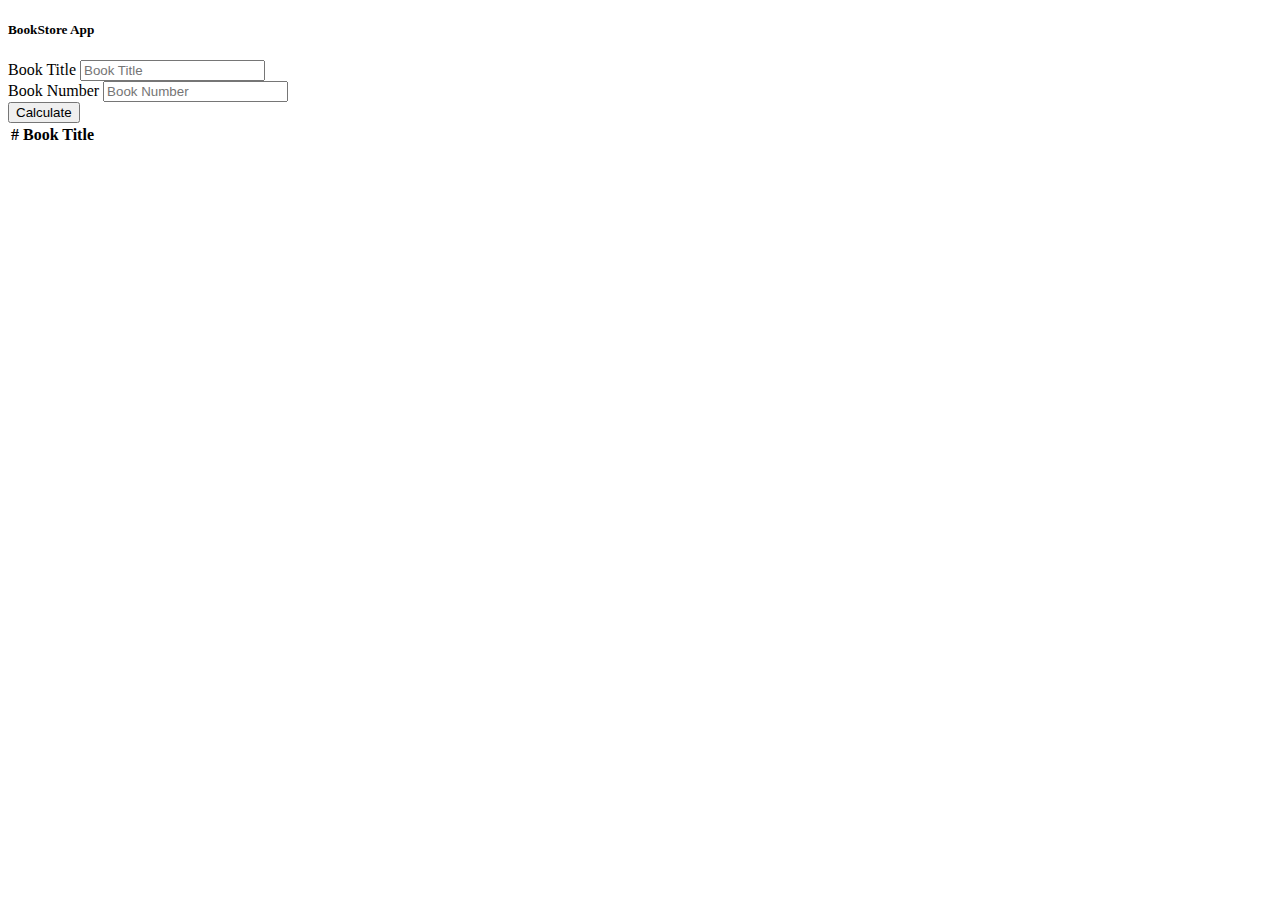
<file: booksstoreapp/index.html>
<!doctype html>
<html lang="en">
  <head>
    <!-- Required meta tags -->
    <meta charset="utf-8">
    <meta name="viewport" content="width=device-width, initial-scale=1">

    <!-- Bootstrap CSS -->
    <link href="https://cdn.jsdelivr.net/npm/bootstrap@5.1.3/dist/css/bootstrap.min.css" rel="stylesheet" integrity="sha384-1BmE4kWBq78iYhFldvKuhfTAU6auU8tT94WrHftjDbrCEXSU1oBoqyl2QvZ6jIW3" crossorigin="anonymous">

    <title>Book Storage App</title>
  </head>
  <body class="bg-dark">
    <div class="container">  
        <div class="row">
            <div class="col-md-6 mx-auto">
                <div class="card card-body text-center mt-5">
                    <h5 class="heading display-5 pb-3">BookStore App</h5>
                   <form id="book-form">
                        <div class="form-group">
                            <div class="input-group">
                                <span class="input-group-text">Book Title</span>
                                <input type="text" class="form-control" id="book-title" placeholder="Book Title">
                            </div>
                        </div>
                        
                        

                        <div class="form-group pt-4">
                            <div class="input-group">
                              <span class="input-group-text">Book Number</span>
                              <input type="text" class="form-control" id="book-number" placeholder="Book Number">
                            </div>
                        </div>


                        <div class="form-group pt-4">
                            <input type="submit" value="Calculate" class="btn btn-dark btn-block">
                        </div>

                   </form>


                   <table class="table pt-5">
                        <thead>
                        <tr>
                            <th scope="col">#</th>
                            <th scope="col">Book Title</th>
                        </tr>
                        </thead>
                        
                        <tbody class="table-body">

                        </tbody>
                    </table>
                </div>
            </div>
        </div>
    </div>  
    

    <!-- Optional JavaScript; choose one of the two! -->

    <!-- Option 1: Bootstrap Bundle with Popper -->
    <script src="https://cdn.jsdelivr.net/npm/bootstrap@5.1.3/dist/js/bootstrap.bundle.min.js" integrity="sha384-ka7Sk0Gln4gmtz2MlQnikT1wXgYsOg+OMhuP+IlRH9sENBO0LRn5q+8nbTov4+1p" crossorigin="anonymous"></script>

    <!-- Option 2: Separate Popper and Bootstrap JS -->

    <script src="https://cdn.jsdelivr.net/npm/@popperjs/core@2.10.2/dist/umd/popper.min.js" integrity="sha384-7+zCNj/IqJ95wo16oMtfsKbZ9ccEh31eOz1HGyDuCQ6wgnyJNSYdrPa03rtR1zdB" crossorigin="anonymous"></script>
    <script src="https://cdn.jsdelivr.net/npm/bootstrap@5.1.3/dist/js/bootstrap.min.js" integrity="sha384-QJHtvGhmr9XOIpI6YVutG+2QOK9T+ZnN4kzFN1RtK3zEFEIsxhlmWl5/YESvpZ13" crossorigin="anonymous"></script>
    <script src="app.js"></script>
  </body>
</html>
</file>
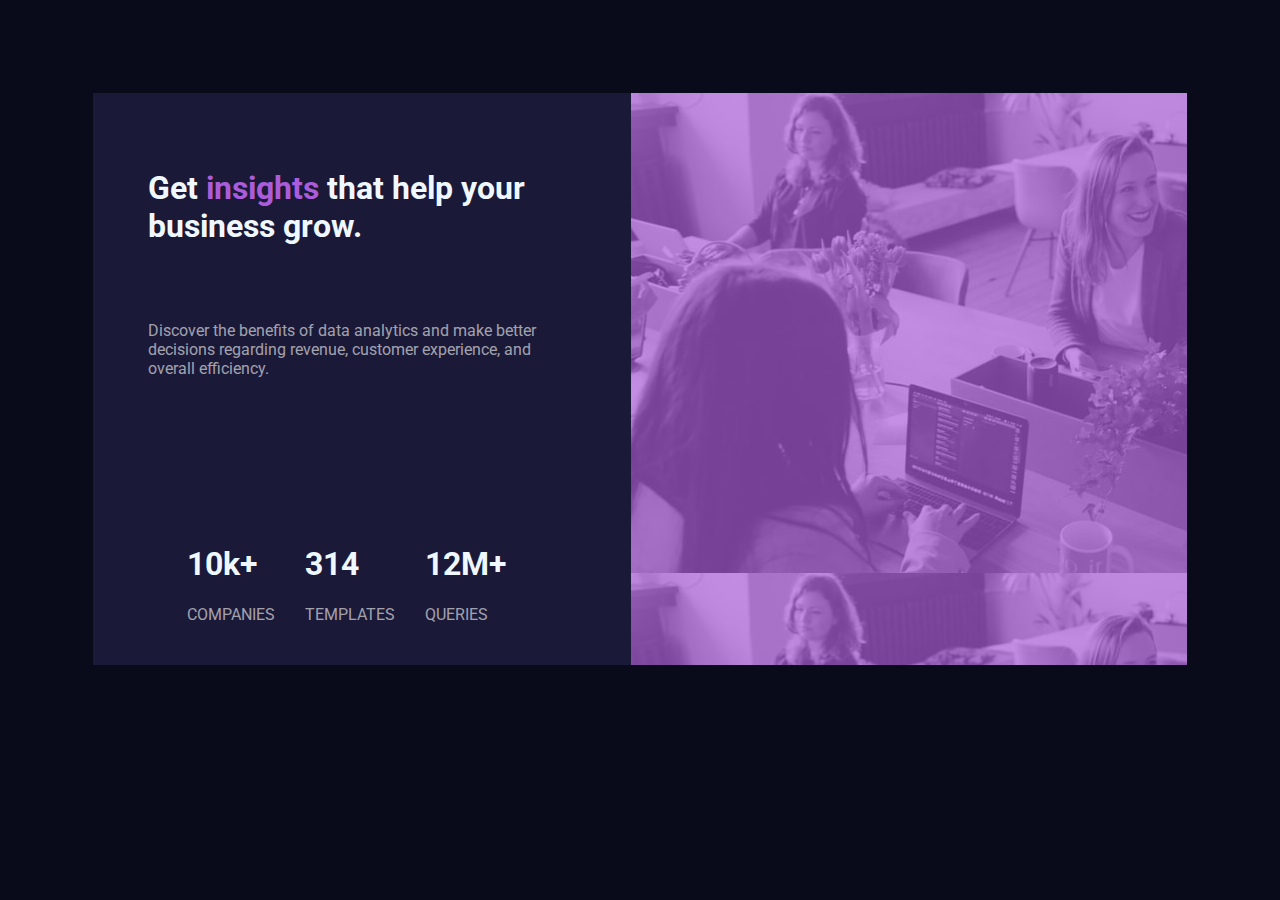
<file: stats-preview-card-component-main/index.html>
<!DOCTYPE html>
<html lang="en">
<head>
  <meta charset="UTF-8">
  <meta name="viewport" content="width=device-width, initial-scale=1.0"> <!-- displays site properly based on user's device -->

  <link rel="icon" type="image/png" sizes="32x32" href="./images/favicon-32x32.png">
  <link rel="stylesheet" href="main.css">
  
  <title>Frontend Mentor | Stats preview card component</title>

  <!-- Feel free to remove these styles or customise in your own stylesheet 👍 -->
</head>
<body>
<!--card component-->
  <div class="card-component">
<!--text components-->
    <div class="text-compo">

      <div class="description">
        <h1>Get <span>insights</span> that help your business grow.</h1><br><br>

        <p id="info">  Discover the benefits of data analytics and make better decisions regarding revenue, customer 
          experience, and overall efficiency.</p>

      </div>

      <div class="items">

        <div class="item-details">
          <h1>10k+</h1>
          <p>COMPANIES </p>
        </div>

        <div class="item-details">
          <h1>314</h1>
          <p>TEMPLATES </p>
        </div>

        <div class="item-details">
          <h1>12M+</h1>
          <p>QUERIES </p>
        </div>

      </div>

    </div>

<!--Image component of card below-->
    <div class="image-component">
      <img src="images/image-header-mobile.jpg" alt="">
    </div>


  </div>



  

</body>
</html>
</file>
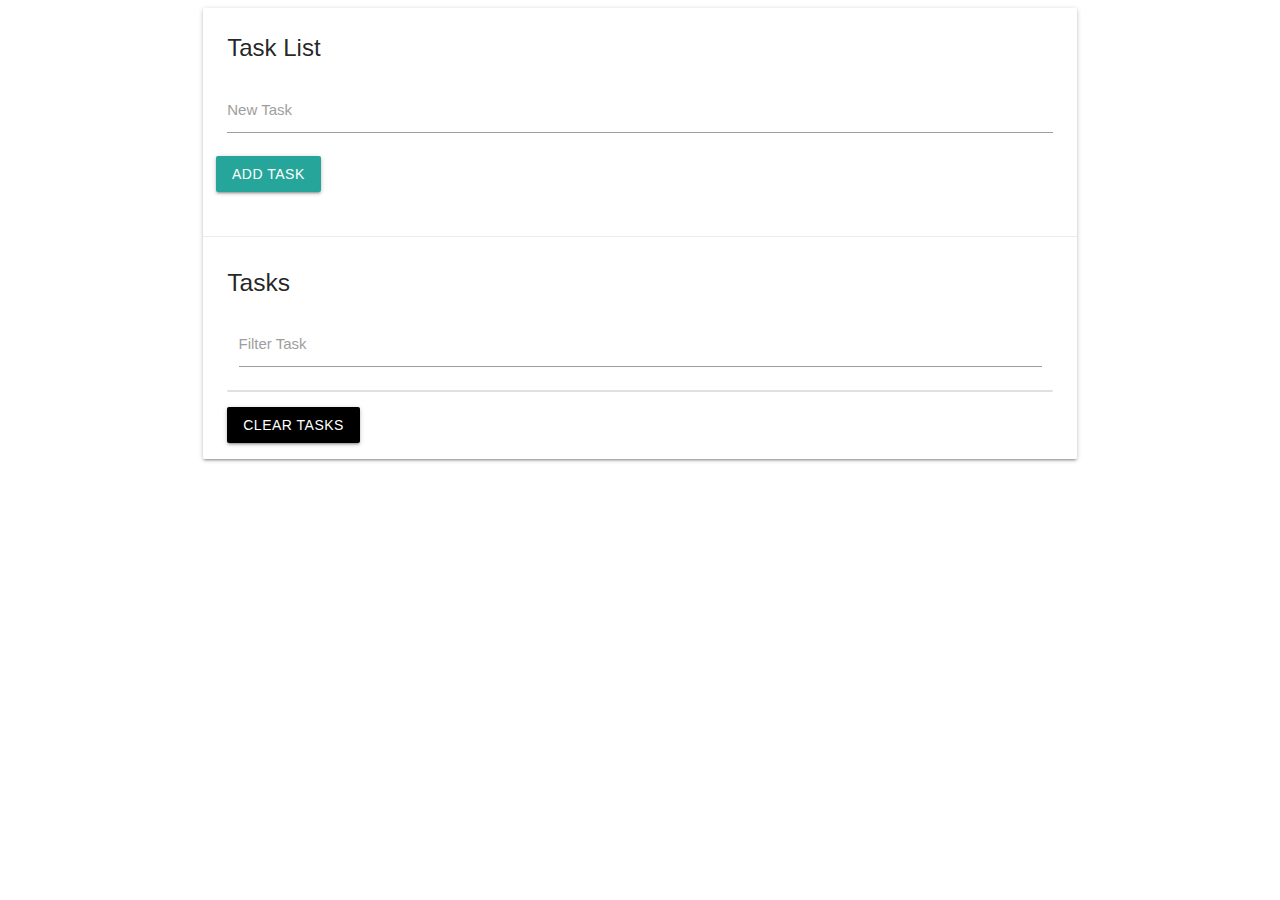
<file: tasklistapp/index.html>
<!DOCTYPE html>
<html lang="en">
<head>
    <meta charset="UTF-8">
    <meta http-equiv="X-UA-Compatible" content="IE=edge">
    <meta name="viewport" content="width=device-width, initial-scale=1.0">
    <link rel="stylesheet" href="https://cdnjs.cloudflare.com/ajax/libs/materialize/1.0.0/css/materialize.min.css">
    <link rel="stylesheet" href="https://fonts.googleapis.com/icon?family=Material+Icons">
    <title>Task List</title>
</head>
<body><div class="container">
    <div class="row">
        <div class="col s12">
            <div class="card" id="main">
                <div class="card-content">
                    <span class="card-title">Task List</span>
                    <div class="row">
                        <form id="task-form">
                             <div class="input-field col s12">
                                 <input type="text" name="task" id="task">
                                 <label for="task">New Task</label>
                             </div>
                             <input type="submit" class="add-task btn" value="Add Task">
                        </form>
                    </div>
                </div>

                <div class="card-action">
                    <h5 id="task-Title">Tasks</h5>
                    <div class="input-field col s12">
                        <input type="text" name="filter" id="filter">
                        <label for="filter">Filter  Task</label>
                    </div>
                    <ul class="collection"></ul>
              
                    <a href="" class="clear-tasks btn black">Clear Tasks</a>
                </div>
            </div>
        </div>
    </div>
</div>


    
    <script src="https://code.jquery.com/jquery-3.6.0.js" integrity="sha256-H+K7U5CnXl1h5ywQfKtSj8PCmoN9aaq30gDh27Xc0jk=" crossorigin="anonymous"></script>
    <script src="https://cdnjs.cloudflare.com/ajax/libs/materialize/1.0.0/js/materialize.min.js"></script>
    <script src="app.js"></script>
</body>
</html>
</file>
<file: stats-preview-card-component-main/main.css>
@import url('https://fonts.googleapis.com/css2?family=Roboto&display=swap');


body{
    font-family: roboto;
    background: hsl(233, 47%, 7%);
    
}

/*card components*/
.card-component{
    display: flex;
    flex-direction: row;
    max-width: 100%;
    padding: 85px;
   
}

@media (max-width: 40em) {
    .card-component{
       display: grid;

       
    }

    .image-component{
        order: 1;
        height: 100px;
    }
    

}


/* text component*/
.text-compo{
    background: hsl(244, 38%, 16%);
    color: aliceblue;
    height: 100%;
    padding: 25px;
}

.description{
    padding: 30px;
}

.items{
    margin-top: 100px ;
    display: flex;
    flex-wrap: wrap;
    align-items: center;
    justify-content: center;
}

.item-details{
    margin-right: 30px;
}

p{
    color:hsla(0, 0%, 100%, 0.6); ;
}
span{
    color: hsl(277, 64%, 61%);
}

/*image component*/
.image-component{
    background: linear-gradient(hsla(277, 64%, 61%, 0.685),hsl(277, 64%, 61%,0.685)), 
    url(images/image-header-mobile.jpg),no-repeat;
    width: 100%;

}

.image-component img{
    width: 0%;
}
</file>
